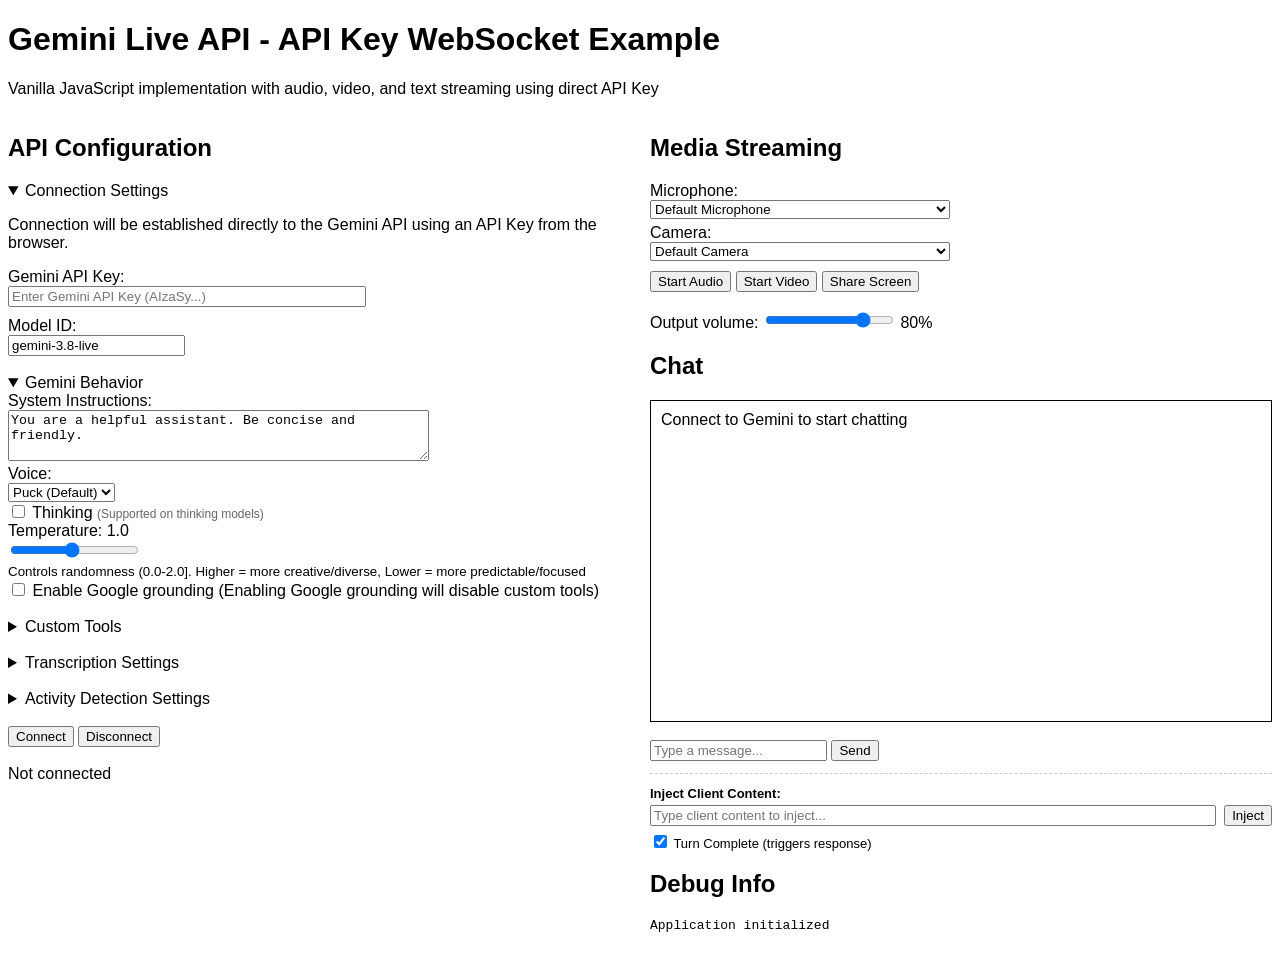
<file: gemini-live-api-key-websocket-no-genai/frontend/index.html>
<!DOCTYPE html>
<html lang="en">

<head>
  <meta charset="UTF-8" />
  <meta name="viewport" content="width=device-width, initial-scale=1.0" />
  <title>Gemini Live API - API Key WebSocket Example</title>
  <style>
    :root {
      /* Google Brand Colors */
      --google-blue: #4285f4;
      --google-red: #db4437;
      --google-yellow: #f4b400;
      --google-green: #0f9d58;
    }

    body {
      font-family: Arial, sans-serif;
      transition: all 0.5s ease-in-out;
    }

    .container {
      display: flex;
      gap: 20px;
    }

    .left-column {
      flex: 1;
    }

    .right-column {
      flex: 1;
    }

    #setupJsonDisplay {
      background-color: #f4f4f4;
      padding: 10px;
      overflow-x: auto;
      white-space: pre-wrap;
    }

    .user-transcript:before {
      content: "USER SPEECH: ";
      background-color: var(--google-yellow);
      color: black;
    }

    .user::before {
      content: "USER: ";
      background-color: var(--google-green);
      color: white;
    }

    .assistant:before {
      content: "GEMINI SPEECH: ";
      background-color: var(--google-blue);
      color: white;
    }

    .system:before {
      content: "SYSTEM: ";
      background-color: var(--google-red);
      color: white;
    }

    .tool-call:before {
      content: "TOOL CALL: ";
      background-color: #673ab7;
      color: white;
    }

    .tool-response:before {
      content: "TOOL RESPONSE: ";
      background-color: #009688;
      color: white;
    }
  </style>
</head>

<body>
  <h1>Gemini Live API - API Key WebSocket Example</h1>
  <p>
    Vanilla JavaScript implementation with audio, video, and text streaming using direct API Key
  </p>

  <div class="container">
    <!-- Left Column: API Configuration -->
    <div class="left-column">
      <!-- Connection Setup -->
      <section>
        <h2>API Configuration</h2>

        <!-- Connection Settings -->
        <details open>
          <summary>Connection Settings</summary>
          <p>Connection will be established directly to the Gemini API using an API Key from the browser.</p>

          <div style="margin-bottom: 10px;">
            <label for="apiKey">Gemini API Key:</label><br />
            <input type="password" id="apiKey" placeholder="Enter Gemini API Key (AIzaSy...)" style="width: 100%; max-width: 350px;" />
          </div>

          <div>
            <label for="model">Model ID:</label><br />
            <input type="text" id="model" value="gemini-3.8-live" placeholder="Enter model ID" />
          </div>
        </details>

        <!-- Gemini Behavior Settings -->
        <br />
        <details open>
          <summary>Gemini Behavior</summary>
          <div>
            <label for="systemInstructions">System Instructions:</label><br />
            <textarea id="systemInstructions" rows="3" cols="50">
You are a helpful assistant. Be concise and friendly.</textarea>
          </div>

          <div>
            <label for="voiceSelect">Voice:</label><br />
            <select id="voiceSelect">
              <option value="Puck">Puck (Default)</option>
              <option value="Charon">Charon</option>
              <option value="Kore">Kore</option>
              <option value="Fenrir">Fenrir</option>
              <option value="Aoede">Aoede</option>
              <option value="Zephyr">Zephyr</option>
              <option value="Leda">Leda</option>
              <option value="Orus">Orus</option>
            </select>
          </div>

          <div>
            <input type="checkbox" id="enableThinking" />
            <label for="enableThinking">Thinking <span style="font-size: 12px; color: #666;">(Supported on thinking models)</span></label>
          </div>

          <div id="thinkingLevelGroup" style="display: none; margin-left: 20px; margin-top: 5px;">
            <label for="thinkingLevelSelect">Thinking Level:</label><br />
            <select id="thinkingLevelSelect">
              <option value="minimal" selected>Minimal (Default)</option>
              <option value="low">Low</option>
              <option value="medium">Medium</option>
              <option value="high">High</option>
            </select>
          </div>

          <div>
            <label for="temperature">Temperature: <span id="temperatureValue">1.0</span></label><br />
            <input type="range" id="temperature" min="0.1" max="2.0" step="0.1" value="1.0" />
            <br />
            <small>Controls randomness (0.0-2.0]. Higher = more creative/diverse,
              Lower = more predictable/focused</small>
          </div>

          <div>
            <input type="checkbox" id="enableGrounding" />
            <label for="enableGrounding">Enable Google grounding (Enabling Google grounding will disable
              custom tools)
            </label>
          </div>
        </details>

        <!-- Custom Tools -->
        <br />
        <details>
          <summary>Custom Tools</summary>

          <div>
            <input type="checkbox" id="enableAlertTool" checked />
            <label for="enableAlertTool">Show Alert Box</label>
            <span> (Display browser alerts) </span>
          </div>

          <div>
            <input type="checkbox" id="enableCssStyleTool" checked />
            <label for="enableCssStyleTool">Add CSS Style</label>
            <span> (Inject CSS styles into the page) </span>
          </div>

          <div>
            <input type="checkbox" id="enableGetOrderTool" checked />
            <label for="enableGetOrderTool">Get Order</label>
            <span> (Async mock: fetches a customer order from backend, takes ~5s) </span>
          </div>

          <div>
            <input type="checkbox" id="enableDrawSvgTool" checked />
            <label for="enableDrawSvgTool">Draw SVG</label>
            <span> (Render SVG vector drawings sent by the model) </span>
          </div>
        </details>

        <!-- Transcription Settings -->
        <br />
        <details>
          <summary>Transcription Settings</summary>
          <div>
            <input type="checkbox" id="enableInputTranscription" checked />
            <label for="enableInputTranscription">Enable input transcription (your speech)</label>
          </div>

          <div>
            <input type="checkbox" id="enableOutputTranscription" checked />
            <label for="enableOutputTranscription">Enable output transcription (Gemini responses)</label>
          </div>
        </details>

        <!-- Activity Detection Settings -->
        <br />
        <details>
          <summary>Activity Detection Settings</summary>
          <div>
            <input type="checkbox" id="disableActivityDetection" />
            <label for="disableActivityDetection">Disable automatic activity detection</label>
          </div>

          <div>
            <label for="silenceDuration">Silence duration (ms):</label><br />
            <input type="number" id="silenceDuration" value="500" min="500" max="10000" step="100" />
          </div>

          <div>
            <label for="prefixPadding">Prefix padding (ms):</label><br />
            <input type="number" id="prefixPadding" value="500" min="0" max="2000" step="100" />
          </div>

          <div>
            <label for="endSpeechSensitivity">End of speech sensitivity:</label><br />
            <select id="endSpeechSensitivity">
              <option value="END_SENSITIVITY_UNSPECIFIED" selected>
                Default
              </option>
              <option value="END_SENSITIVITY_HIGH">
                High (quicker cutoff)
              </option>
              <option value="END_SENSITIVITY_LOW">Low (longer wait)</option>
            </select>
          </div>

          <div>
            <label for="startSpeechSensitivity">Start of speech sensitivity:</label><br />
            <select id="startSpeechSensitivity">
              <option value="START_SENSITIVITY_UNSPECIFIED" selected>
                Default
              </option>
              <option value="START_SENSITIVITY_HIGH">
                High (quicker detection)
              </option>
              <option value="START_SENSITIVITY_LOW">
                Low (more filtering)
              </option>
            </select>
          </div>

          <div>
            <label for="activityHandling">Activity Handling:</label><br />
            <select id="activityHandling">
              <option value="ACTIVITY_HANDLING_UNSPECIFIED" selected>
                Default (Interrupts)
              </option>
              <option value="START_OF_ACTIVITY_INTERRUPTS">
                Interrupt (Barge-in)
              </option>
              <option value="NO_INTERRUPTION">No Interruption</option>
            </select>
          </div>
        </details>

        <br />

        <div>
          <button id="connectBtn">Connect</button>
          <button id="disconnectBtn">Disconnect</button>
        </div>

        <br />

        <div id="connectionStatus">Not connected</div>

        <br />

        <!-- Setup Message JSON Display -->
        <details id="setupJsonSection" style="display: none">
          <summary>
            Setup Message JSON (raw config sent to Gemini API)
          </summary>
          <pre id="setupJsonDisplay"></pre>
        </details>
      </section>
    </div>

    <!-- Right Column: Media and Chat -->
    <div class="right-column">
      <!-- Media Controls -->
      <section>
        <h2>Media Streaming</h2>

        <div class="container">
          <div class="left-column">
            <!-- Device Selectors -->
            <div style="margin-bottom: 10px">
              <div style="margin-bottom: 5px">
                <label for="micSelect">Microphone:</label><br />
                <select id="micSelect" style="width: 100%; max-width: 300px">
                  <option value="">Default Microphone</option>
                </select>
              </div>

              <div style="margin-bottom: 10px">
                <label for="cameraSelect">Camera:</label><br />
                <select id="cameraSelect" style="width: 100%; max-width: 300px">
                  <option value="">Default Camera</option>
                </select>
              </div>
            </div>

            <div>
              <button id="startAudioBtn">Start Audio</button>
              <button id="startVideoBtn">Start Video</button>
              <button id="startScreenBtn">Share Screen</button>
            </div>

            <br />
            <div>
              <label for="volume">Output volume:</label>
              <input type="range" id="volume" min="0" max="100" value="80" />
              <span id="volumeValue">80%</span>
            </div>
          </div>

          <div class="right-column">
            <video id="videoPreview" autoplay playsinline muted hidden width="400"></video>
          </div>
        </div>
      </section>

      <!-- Chat Interface -->
      <section>
        <h2>Chat</h2>

        <div id="chatContainer" style="
              border: 1px solid;
              height: 300px;
              overflow-y: auto;
              padding: 10px;
            ">
          <div>Connect to Gemini to start chatting</div>
        </div>
        <br />
        <div>
          <input type="text" id="chatInput" placeholder="Type a message..." autocomplete="off" />
          <button id="sendBtn">Send</button>
        </div>
        <div style="margin-top: 12px; padding-top: 12px; border-top: 1px dashed #ccc;">
          <label for="clientContentInput" style="font-size: 13px; font-weight: bold; display: block; margin-bottom: 4px;">Inject Client Content:</label>
          <div style="display: flex; gap: 8px; align-items: center;">
            <input type="text" id="clientContentInput" placeholder="Type client content to inject..." autocomplete="off" style="flex: 1;" />
            <button id="injectBtn">Inject</button>
          </div>
          <div style="margin-top: 6px; font-size: 13px;">
            <input type="checkbox" id="turnComplete" checked />
            <label for="turnComplete">Turn Complete (triggers response)</label>
          </div>
        </div>
      </section>

      <!-- Rendered SVG Section -->
      <section id="svgSection" style="display: none; margin-top: 20px;">
        <h2>Rendered SVG</h2>
        <div id="svgContainer" style="background: white; padding: 15px; border-radius: 8px; border: 1px solid #ccc; display: flex; justify-content: center; align-items: center; box-shadow: 0 4px 6px rgba(0,0,0,0.1); overflow: auto;"></div>
      </section>

      <!-- Debug Info -->
      <section>
        <h2>Debug Info</h2>
        <pre id="debugInfo">Ready to connect...</pre>
      </section>
    </div>
  </div>

  <!-- Load libraries -->
  <script src="geminilive.js"></script>
  <script src="mediaUtils.js"></script>
  <script src="tools.js"></script>
  <script src="script.js"></script>
</body>

</html>
</file>
